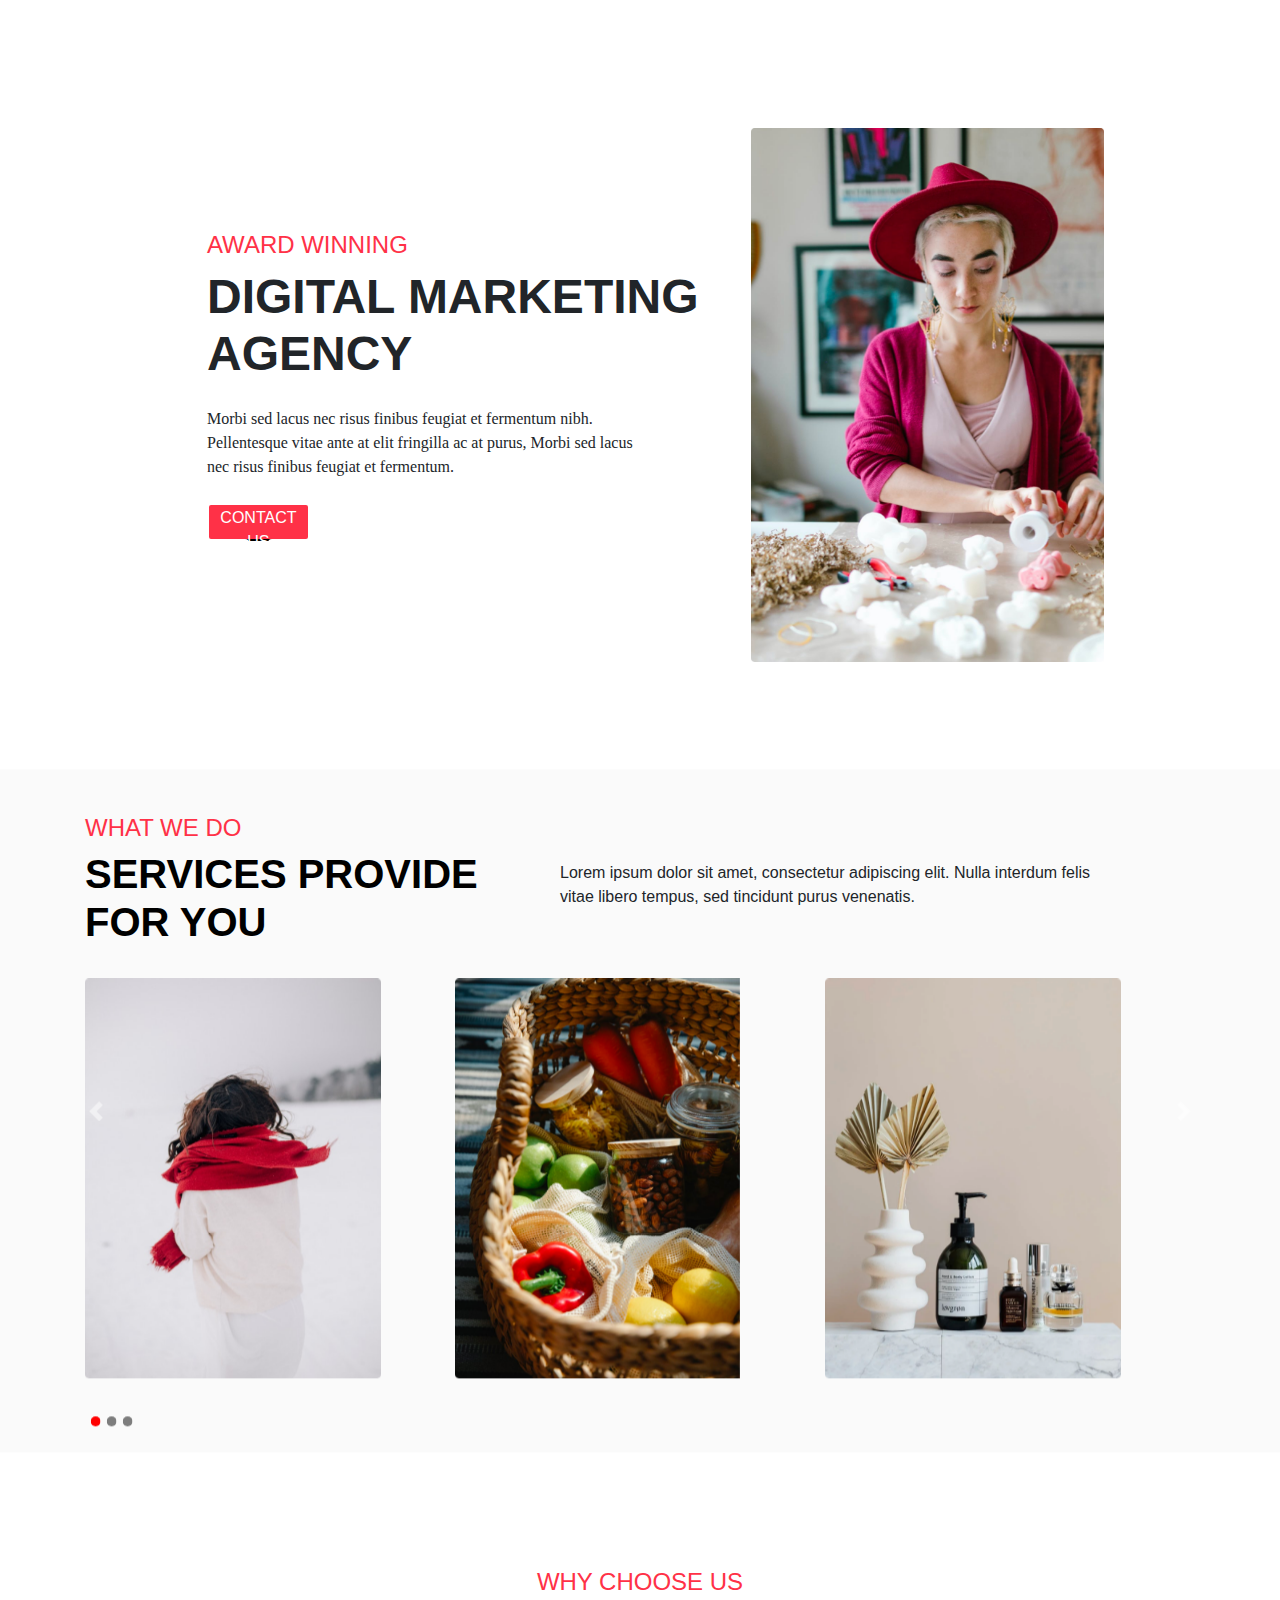
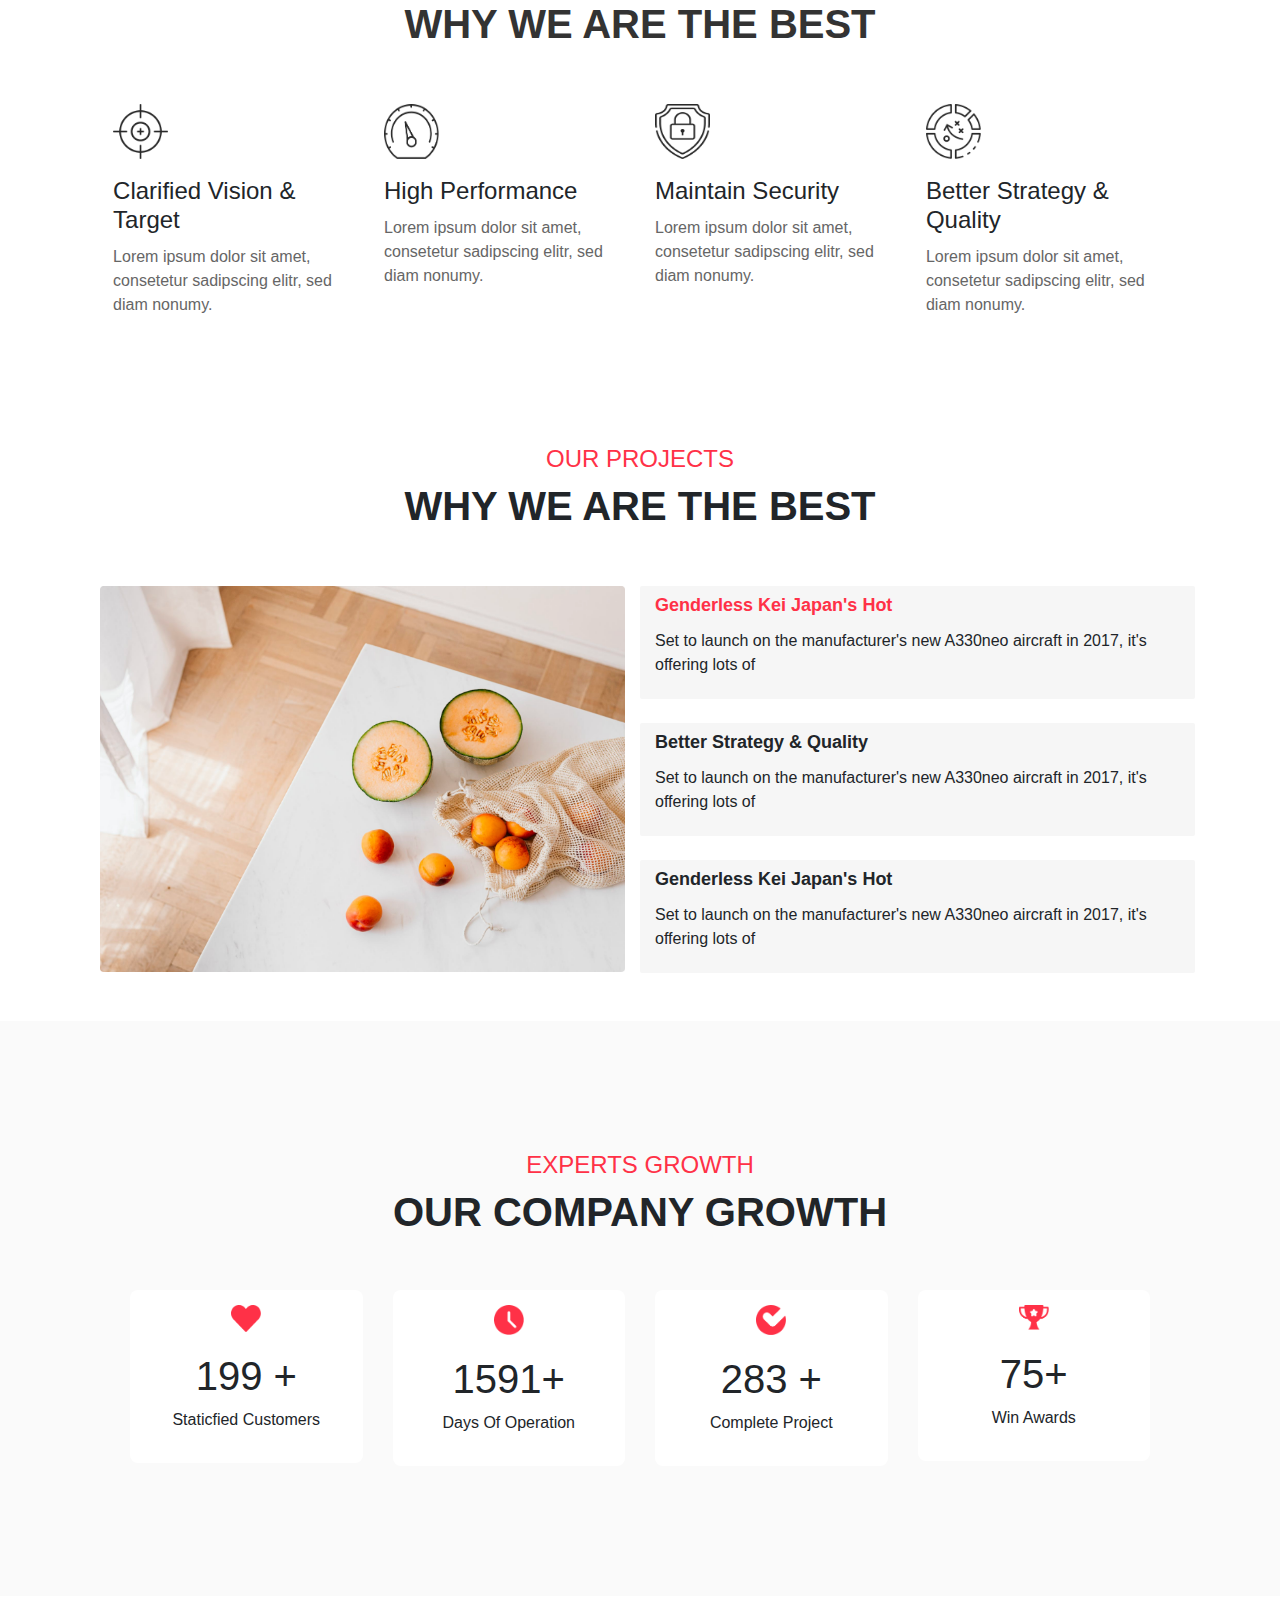
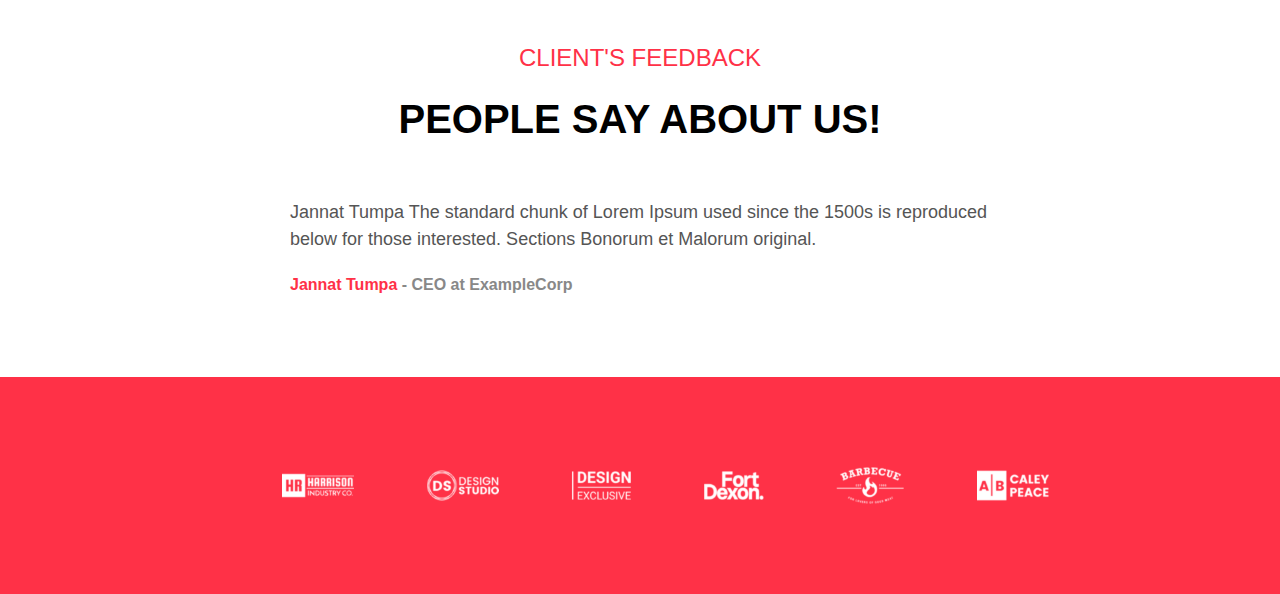
<file: index.html>
<!DOCTYPE html>
<html lang="en">
<head>
    <meta charset="UTF-8">
    <meta name="viewport" content="width=device-width, initial-scale=1.0">
    <title>Homepage</title>
    <link rel="preconnect" href="https://fonts.googleapis.com">
<link rel="preconnect" href="https://fonts.gstatic.com" crossorigin>
<link href="https://fonts.googleapis.com/css2?family=Cormorant+SC:wght@300;400;500;600;700&display=swap" rel="stylesheet">
    <!-- Bootstrap CSS -->
    <link href="https://maxcdn.bootstrapcdn.com/bootstrap/4.5.2/css/bootstrap.min.css" rel="stylesheet">
    <!-- Custom CSS -->
    <link rel="stylesheet" href="style.css">
</head>
<body>

    <!-- Contact Us Section -->
    <div class="contactus">
    <section id="contact-us" class="container-fluid">
        <div class="row">
            <div class="col-md-6">
                <h4>AWARD WINNING</h4>
                <h1>DIGITAL MARKETING AGENCY</h1>
                <p>Morbi sed lacus nec risus finibus feugiat et fermentum nibh. Pellentesque vitae ante at elit fringilla ac at purus, Morbi sed lacus nec risus finibus feugiat et fermentum.</p>
                <button class="btncontactus" data-toggle="modal" data-target="#contactModal">CONTACT US</button>
            </div>
            <div class="col-md-6">
                <img src="./assets/contactus.png" class="img-fluid" alt="Contact Image">
            </div>
        </div>
    </section>
    </div>
    <div id="modal-placeholder"></div>

    <!-- What We Do Section -->
    <div class="whatwedo">
        <section id="what-we-do" class="container">
            <div class="row">
                <div class="col-md-5">
                    <h4>WHAT WE DO</h4>
                    <h2>SERVICES PROVIDE FOR YOU</h2>
                </div>
                <div class="col-md-6">
                    <p>Lorem ipsum dolor sit amet, consectetur adipiscing elit. Nulla interdum felis vitae libero tempus, sed tincidunt purus venenatis.</p>
                </div>
            </div>
    
            <!-- Image Slider -->
            <div id="slider-container"></div>
        </section>
    </div>
    <!-- Why Choose Us Section -->
    <div class="whychooseus">
<section id="why-choose-us" class="container-fluid ">
    <div class="row text-center">
        <div class="col-md-12">
            <div class="whychooseushead" > WHY CHOOSE US</div>
            <h1>WHY WE ARE THE BEST</h1>
        </div>
    </div>
    <div class="container mt-5 col-md-11">
        <div class="row mx-3">
            <!-- First Column -->
            <div class="col-md-3 text-left">
                <div class="content">
                    <img src="./assets/whywe2.png" class="img-fluid mb-2" alt="Image 1">
                    <h4>Clarified Vision & Target</h4>
                    <p>Lorem ipsum dolor sit amet, consetetur sadipscing elitr, sed diam nonumy.</p>
                </div>
            </div>
            <!-- Second Column -->
            <div class="col-md-3 text-left">
                <div class="content">
                    <img src="./assets/whywe3.png" class="img-fluid mb-2" alt="Image 2">
                    <h4>High Performance</h4>
                    <p>Lorem ipsum dolor sit amet, consetetur sadipscing elitr, sed diam nonumy.</p>
                </div>
            </div>
            <!-- Third Column -->
            <div class="col-md-3 text-left">
                <div class="content">
                    <img src="./assets/whywe.png" class="img-fluid mb-2" alt="Image 3">
                    <h4>Maintain Security</h4>
                    <p>Lorem ipsum dolor sit amet, consetetur sadipscing elitr, sed diam nonumy.</p>
                </div>
            </div>
            <!-- Fourth Column -->
            <div class="col-md-3 text-left">
                <div class="content">
                    <img src="./assets/whywe4.png" class="img-fluid mb-2" alt="Image 4">
                    <h4>Better Strategy & Quality</h4>
                    <p>Lorem ipsum dolor sit amet, consetetur sadipscing elitr, sed diam nonumy.</p>
                </div>
            </div>
            </div>
    </div>
    
    
    </div>

</section>
</div>
    <!-- Our Projects Section -->
    <div class="ourprojects">
    <section id="our-projects" class="container mt-5">
        <div class="row text-center">
            <div class="col-md-12">
                <h4>OUR PROJECTS</h4>
                <h1>WHY WE ARE THE BEST</h1>
            </div>
        </div>
        <div class="container mt-5">
            <div class="row">
                <!-- Left Grid (Image) -->
                <div class="col-md-6">
                    <img src="./assets/ourproject1.png" class="img-fluid" alt="Project Image" id="projectImage">
                </div>
                
                <!-- Right Grid (Content) -->
                <div class="col-md-6">
                    <div class="row">
                        <!-- First Row -->
                        <div class="col-md-12 mb-4 project-box" data-color="#ffcccc">
                            <div class="project-link active" data-image="./assets/ourproject1.png">Genderless Kei Japan's Hot</div>
                            <p>Set to launch on the manufacturer's new A330neo aircraft in 2017, it's offering lots of</p>
                        </div>
                        
                        <!-- Second Row -->
                        <div class="col-md-12 mb-4 project-box" data-color="#ccffcc">
                            <div class="project-link" data-image="./assets/whatwedo7.jpg">Better Strategy & Quality</div>
                            <p>Set to launch on the manufacturer's new A330neo aircraft in 2017, it's offering lots of</p>
                        </div>
                        
                        <!-- Third Row -->
                        <div class="col-md-12 project-box" data-color="#ccccff">
                            <div class="project-link" data-image="./assets/project3.jpg">Genderless Kei  Japan's Hot</div>
                            <p>Set to launch on the manufacturer's new A330neo aircraft in 2017, it's offering lots of</p>
                        </div>
                    </div>
                </div>
        </div>
    </section>
</div>

   <!-- Our Company Growth Section -->
   <div class="companygrowth">
<section id="company-growth" class="container-fluid mt-5">
    <div class="row text-center">
        <div class="col-md-12">
            <h4>EXPERTS GROWTH</h4>
            <h1>OUR COMPANY GROWTH</h1>
        </div>
    </div>
    <div class="row">
        <div class="col-md-3">
            <div class="growth-section" data-color="#ffcccc">
                <img src="./assets/companygrowth1.png" class="img" alt="Growth Image 1">
                <h3 class="text-center">199 +</h3>
                <p>Staticfied Customers</p>
            </div>
        </div>
        <div class="col-md-3">
            <div class="growth-section" data-color="#ccffcc">
                <img src="./assets/companygrowth2.png" class="img" alt="Growth Image 2">
                <h3>1591+</h3>
                <p>Days Of Operation</p>
            </div>
        </div>
        <div class="col-md-3">
            <div class="growth-section" data-color="#ccccff">
                <img src="./assets/companygrowth3.png" class="img" alt="Growth Image 3">
                <h3>283 +</h3>
                <p>Complete Project</p>
            </div>
        </div>
        <div class="col-md-3">
            <div class="growth-section" data-color="#ffcc99">
                <img src="./assets/companygrowth4.png" class="img" alt="Growth Image 4">
                <h3>75+</h3>
                <p>Win Awards</p>
            </div>
        </div>
    </div>
</section>
</div>
 <!-- Clients Feedback Section -->
 <div class="clients-feedback">
    <section id="clients-feedback" class="container mt-5 text-left">
        <h4 class="text-center">CLIENT'S FEEDBACK</h4>
        <h1 class="text-center">PEOPLE SAY ABOUT US!</h1>
        <div class="feedback-content mt-4">
            <p class="feedback-text">Jannat Tumpa The standard chunk of Lorem Ipsum used since the 1500s is reproduced below for those interested. Sections Bonorum et Malorum original.</p>
            <p class="customer-details mt-2">
                <span class="customer-name">Jannat Tumpa</span> -
                <span class="customer-designation">CEO at ExampleCorp</span>
            </p>
        </div>
    </section>
</div>


    <!-- Footer -->
    <footer class="red-background">
        <img src="./assets/footer.png" alt="Footer Image" class="footer-image">
    </footer>

    <!-- jQuery -->
    <script src="https://ajax.googleapis.com/ajax/libs/jquery/3.5.1/jquery.min.js"></script>
    <!-- Bootstrap JS -->
    <script src="https://maxcdn.bootstrapcdn.com/bootstrap/4.5.2/js/bootstrap.min.js"></script>
    <!-- Custom JS -->
    <script src="script.js"></script>
</body>
</html>
</file>
<file: style.css>
/* style.css */

body {
    padding-top: 8%;
    font-family: "Cormorant SC", serif;
    display: flex;
    flex-direction: column;
}
.contactus{
    margin-left: 15%;
}

#contact-us h4 {
    color: #ff3147;
    margin-top: 25%;
}

#contact-us h1 {
    font-size: 3rem;
    font-weight: bold;
    margin-bottom: 1.5rem;
}

#contact-us p {
    margin-bottom: 1.5rem;
    font-family: 'poppins', serif;
    margin-right: 15%;
}

#contact-us img {
    height: 70%;
    width: auto;
    margin-top:5% ;
}
.btncontactus{
    background-color: #ff3147;
    color: white;
    outline: auto;
    height: 5%;
    width: 20%;
}
.btncontactus:hover{
    background-color: #dd0000; 
    transform: scale(1.05); 
}
.whatwedo{
    background-color: #FAFAFA;
    transform: translateY(-14%);
}
#what-we-do h2{
    color: black;
    font-size: 2.5rem;
    font-weight: bold;
}
#what-we-do h4{
    color: #ff3147;
    font-size: 1.5rem;
    margin-top: 10%;
    
}
#what-we-do p{
    font-family: 'poppins', sans-serif;
    font-size: 1rem;
    margin-top: 17%;
}
.content h4 {
    margin-top: 10px;
    font-size: 1.5rem;
}

.content p {
    margin-top: 10px;
    font-size: .8rem;
}
#why-choose-us img{
    height: 55px;
    width: 55px;
}
#why-choose-us h1 {
    color: #333;
    font-weight: bold;
}

.whychooseushead {
    font-size: 1.5rem;
    color: #ff3147;
    margin-top: 1rem;
}

#why-choose-us p {
    color: #666;
    font-size: 1rem;
    text-align: left;
}
.ourprojects{
    padding-top: 5%;
}
.ourprojects h4{
    font-size: 1.5rem;
    color:#ff3147;
}
.ourprojects h1{
    font-weight: bold;
}
.project-box {
    background-color:#F6F6F6 ;
    padding: 6px;
    border-radius: 2px;
    transition: background-color 0.5s ease, transform 0.5s ease;
}

.project-box:hover {
    background-color: #ff3147;
    transform: scale(1.05);
}

.project-link {
    display: block;
    font-size: 18px;
    font-weight: bold;
    margin-bottom: 10px;
    transition: color 0.3s ease;
}

.project-link.active {
    color:#ff3147;
}

.project-box:hover .project-link {
    color: #fff; 
}

.project-box:hover p {
    color: #fff; 
}
.companygrowth h4{
    color: #ff3147;
}
.companygrowth h1{
    font-weight:bold ;
}
#company-growth {
    background-color: #FAFAFA; 
    padding: 130px;
}
.growth-section {
    background-color: white;
    padding: 15px;
    border-radius: 8px;
    transition: transform 0.3s ease, box-shadow 0.3s ease;
    text-align: center;
   
    overflow: hidden;
    margin-top: 20%;
}

.growth-section:hover {
    transform: scale(1.05);
    box-shadow: 0 4px 8px rgba(0, 0, 0, 0.2);
}
.growth-section img{
    height: 15%;
    width: 15%;
    margin-bottom: 20px;
}

.companygrowth h3{
    font-size: 2.5rem;
}
.growth-text {
    margin-top: 10px;
    font-size: 18px;
    font-weight: bold;
    transition: color 0.3s ease;
}

.growth-section:hover .growth-text {
    color: red;
    font-size: 20px;
}
clients-feedback h4, #clients-feedback h1 {
    margin-bottom: 10px;
}

#clients-feedback h4 {
    color:#ff3147;
    margin-bottom: 2%;
}

#clients-feedback h1 {
    font-weight:bold;
    color: #000;
    margin-bottom: 5%;
}

.feedback-content {
    max-width: 700px;
    margin: 0 auto; 
    text-align: left; 
}

.feedback-text {
    font-size: 18px;
    color: #555;
    margin-bottom: 20px;
}

.customer-details {
    font-size: 16px;
    color: #888;
    font-weight: 600;
}

.customer-name {
    color:#ff3147;
    font-weight: bold; 
}

.customer-designation {
    color: #888; 
}

footer {
    background-color:#ff3147;
    margin-top: 5%;
    padding: 90px 0;
    display: flex;
    justify-content: center;
    align-items: center;

}
.footer-image {
    max-width: 60%; 
    height: 60%; 
    margin-left: 22%;
}

.fade-in {
    animation: fadeIn 1s ease-in;
}

@keyframes fadeIn {
    from {
        opacity: 0;
    }
    to {
        opacity: 1;
    }
}
</file>
